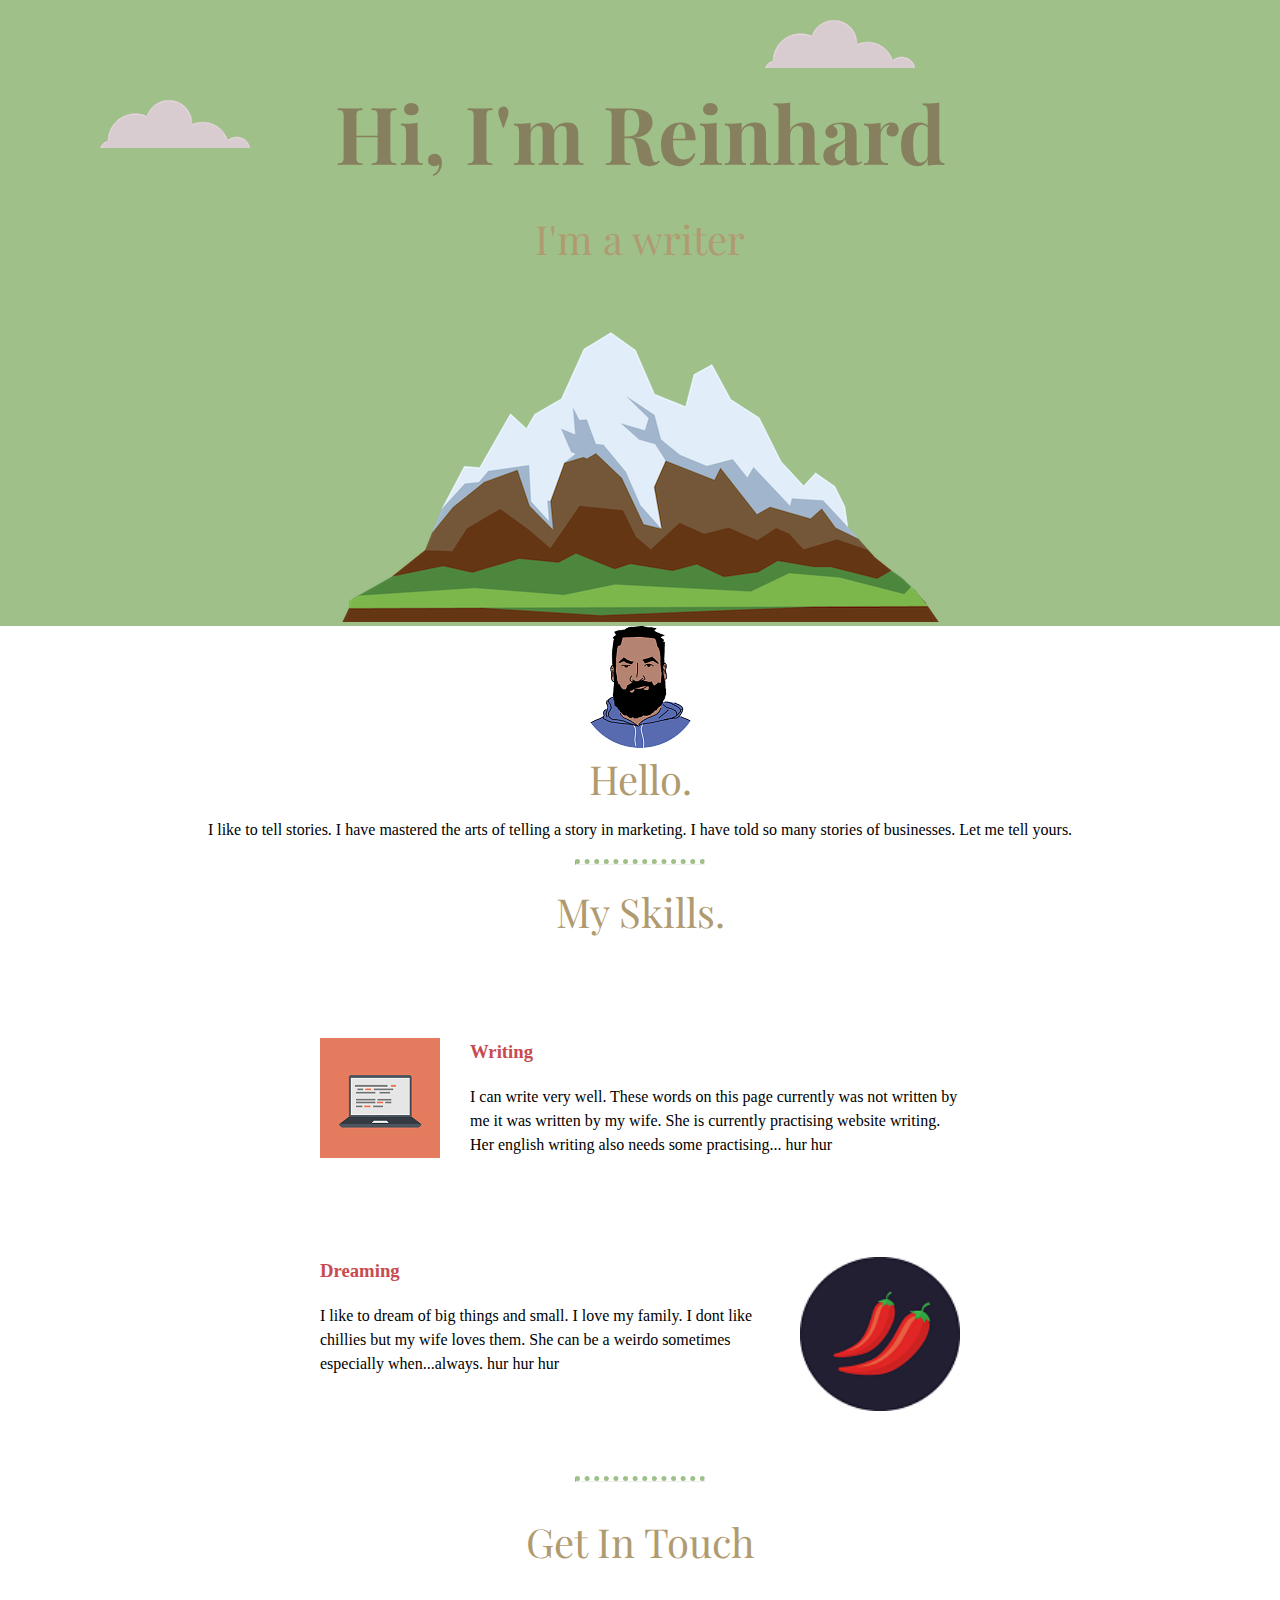
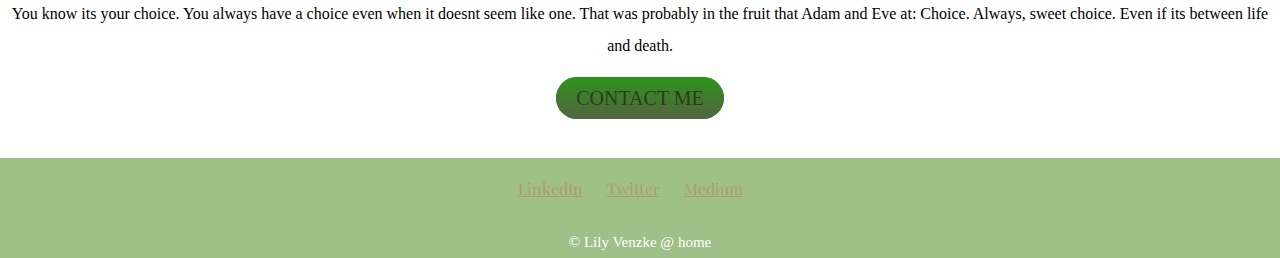
<file: index.html>
<!DOCTYPE html>
<html lang="en" dir="ltr">

<head>
  <meta charset="utf-8">
  <title>Reinhard Venzke</title>
  <link rel="stylesheet" href="css/styles.css">
  <link rel="icon" href="images/favicon groter.png">
  <link rel="preconnect" href="https://fonts.googleapis.com">
  <link rel="preconnect" href="https://fonts.gstatic.com" crossorigin>
  <link href="https://fonts.googleapis.com/css2?family=Playfair+Display:ital,wght@0,600;1,400&display=swap" rel="stylesheet">
</head>

<body>
  <div class="top_container">
    <img class="cloud_top" src="images/cloud.png" alt="cloud">

    <h1>Hi, I'm Reinhard</h1>
    <h2>I'm a writer </h2>
    <img class="cloud_bottom" src="images/cloud.png" alt="cloud">
    <img src="images/mountain.png" alt="mountain">
  </div>

  <div class="middle_container">
    <div class="profile">
      <img class="reinhard_foto_2" src="images/Reinhard_foto_2.png" alt="Reinhard_photo">
      <h2>Hello.</h2>
      <p>
        I like to tell stories. I have mastered the arts of telling a story in marketing. I have told so
        many stories of businesses. Let me tell yours.
      </p>
    </div>
    <hr>

    <div class="skills">
      <h2>My Skills.</h2>
      <div class="skill-row">
        <img class="computer_image" src="images/computer.png" alt="computer">
        <h3>Writing</h3>
        <p>I can write very well. These words on this page currently was not written by me it was written by my wife.
          She is currently practising website writing. Her english writing also needs some practising... hur hur</p>
      </div>
      <div class="skill-row">
        <img class="chillies_image" src="images/chillies.png" alt="chillies">
        <h3>Dreaming</h3>
        <p>I like to dream of big things and small. I love my family. I dont like chillies but my wife loves them. She
          can be a weirdo sometimes especially when...always. hur hur hur
      </div>
    </div>

    <hr>
    <div class="contact-me">
      <h2>Get In Touch</h2>
      <p> You know its your choice. You always have a choice even when it doesnt seem like one.
        That was probably in the fruit that Adam and Eve at: Choice. Always, sweet choice. Even if its
        between life and death.</p>
      <a class="btn" href="mailto:name@email.com">CONTACT ME</a>
    </div>
  </div>


  <div class="bottom_container">
    <a class="footer-link" href="https://www.linkedin.com/">LinkedIn</a>
    <a class="footer-link" href="https://twitter.com/">Twitter</a>
    <a class="footer-link" href="https://www.appbrewery.co/">Medium</a>
    <p class="copyright_paragraph">© Lily Venzke @ home</p>
  </div>


</body>

</html>
</file>
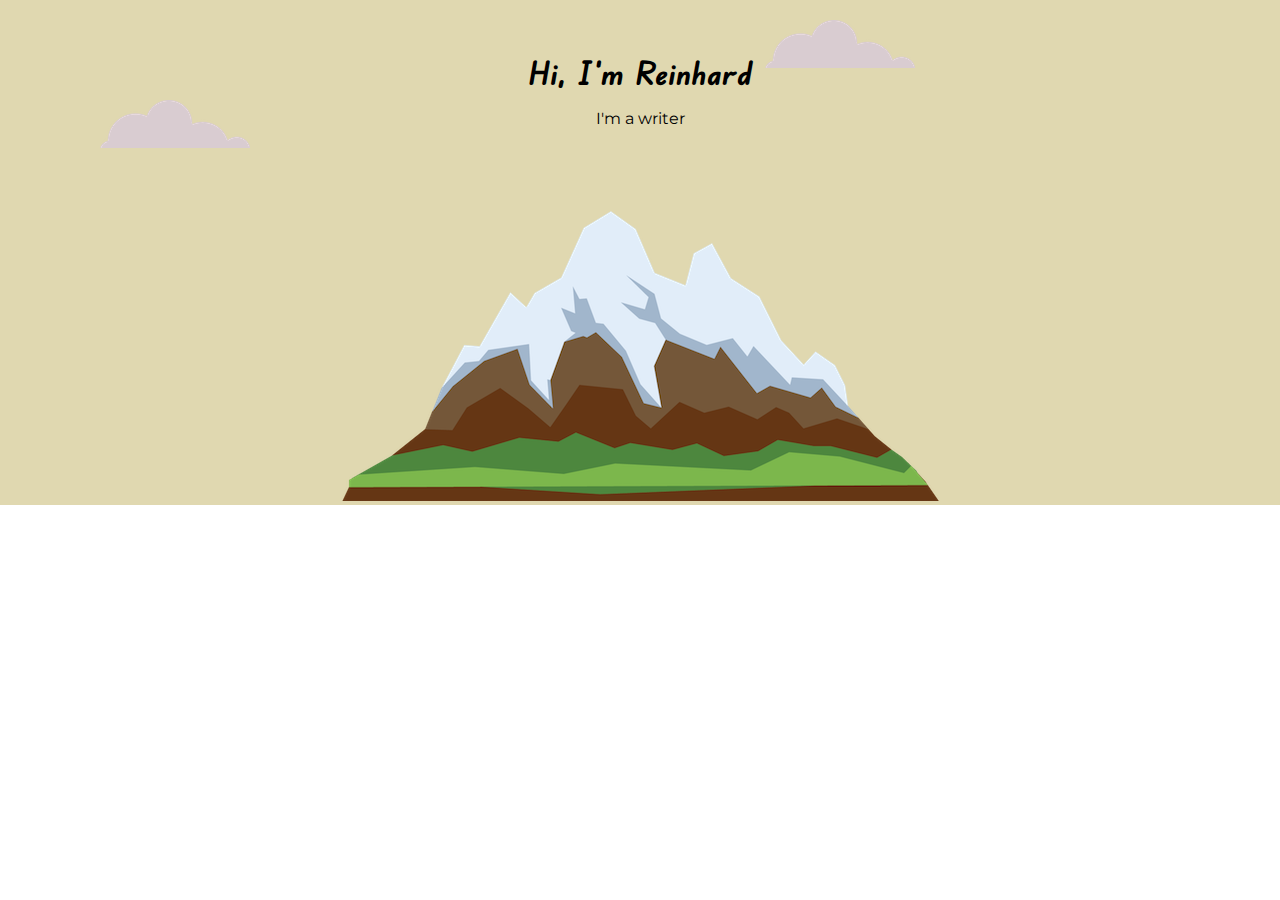
<file: 3 CSS- Reinhards Site/index.html>
<!DOCTYPE html>
<html lang="en" dir="ltr">
  <head>
    <meta charset="utf-8">
    <title>Reinhard Venzke</title>
    <link rel="stylesheet" href="css/styles.css">
    <link rel="icon" href="images/favicon groter.png">
    <link rel="preconnect" href="https://fonts.googleapis.com">
    <link rel="preconnect" href="https://fonts.gstatic.com" crossorigin>
    <link href="https://fonts.googleapis.com/css2?family=Edu+VIC+WA+NT+Beginner:wght@500&family=Montserrat:wght@100;400&display=swap" rel="stylesheet">
  </head>
  <body>
      <div class="top_container">
        <img class="cloud_top"src="images/cloud.png" alt="cloud">

        <h1>Hi, I'm Reinhard</h1>
        <p>I'm a writer </p>
        <img class="cloud_bottom"src="images/cloud.png" alt="cloud">
        <img src="images/mountain.png" alt="mountain">
      </div>

      <div class="middle_container">


      </div>

      <div class="bottom_container">

      </div>

  </body>
</html>
</file>
<file: css/styles.css>
h1{
  margin: 0;
  font-size: 5rem;
  font-family: 'Playfair Display', serif;
  color: #87805E;
  line-height: 2;
}
h2{
  margin: 0;
  font-size: 2.5rem;
  font-family: 'Playfair Display', serif;
  /*color: #DEA057;*/
  color: #B09B71;
  font-weight: normal;
}

h3{
  color: #C74B50;
}

body{
  text-align: center;
  margin: 0;
}

hr{
  color: #9FC088;
  border-top: 5px dotted;
  width: 10%;
  margin: 20px auto 20px auto;
}

/********************************Class****************************************/
.reinhard_foto{
  /*border-radius:50%;*/
  display: block;
}
.top_container{
  background-repeat: no-repeat;
  background-position: center center;
  background-color:#9FC088;
  text-align: center;
}

.contact-me{
  line-height: 2;
}

.bottom_container{
  height: 100px;
  margin-top: 40px;
  background-color: #9FC088;
}

.footer-link{
  color: #B09B71;
  font-family: 'Playfair Display', serif;
  margin-right: 20px;
  position: relative;
  top: 20px;
}

.copyright_paragraph{
  color: white;
  font-size: 15px;
  position: relative;
  top: 40px;
}

.cloud_top{
  position: relative;
  top: 20px;
  left: 200px;
}
.cloud_bottom{
  position: absolute;
  top: 100px;
  left:100px;
}

.skill-row{
  /*display: inline-block;*/
  width: 50%;
  /*margin-top: 100px;
  margin-bottom: 100px;
  margin-top: 6.25rem;
  margin-bottom: 6.25rem;*/
  margin: 100px auto 100px auto;
  text-align: left;
  line-height: 1.5;
}
.computer_image{
   /*width: 15%; This is the width in relation to the parent which is the skill row*/
   float: left;
   margin-right: 30px;
}

.chillies_image{
  width: 25%;
  float: right;
  margin-left: 30px;
}

/*.middle_container{
  height: 200px;
  width: 200px;
  background-color: gold;
}
.bottom_container{
  height: 200px;
  width: 200px;
  background-color: silver;
}*/

/*.top{
  background-color: red;
  width:200px;
  height:200px;
  position: absolute;
  top: 400px;
  left: 400px;
  /* This is to display the cubes from left to right next to each other.
  display: inline-relative;
  position:relative;
  left:400px;
}
.bottom{
  background-color: yellow;
  width: 200px;
  height:200px;
  position: absolute;
  top: 0px;
  /* This is to display the cubes from left to right next to each other.
  display: inline-relative;
  position:relative;
  bottom:400px;
  left:200px;
}
.middle{
  background-color: blue;
  width: 200px;
  height:200px;
  position: absolute;
  top: 200px;
  left: 200px;

  /* This is to display the cubes from left to right next to each other./*
  display: inline-relative;
  position: relative;
  bottom:200px;
}*/


.btn {
  background: #2c941c;
  background-image: -webkit-linear-gradient(top, #2c941c, #54633f);
  background-image: -moz-linear-gradient(top, #2c941c, #54633f);
  background-image: -ms-linear-gradient(top, #2c941c, #54633f);
  background-image: -o-linear-gradient(top, #2c941c, #54633f);
  background-image: linear-gradient(to bottom, #2c941c, #54633f);
  -webkit-border-radius: 28;
  -moz-border-radius: 28;
  border-radius: 28px;
  font-family: Georgia;
  color: #2c3b1b;
  font-size: 20px;
  padding: 10px 20px 10px 20px;
  text-decoration: none;
}

.btn:hover {
  background: #81c769;
  background-image: -webkit-linear-gradient(top, #81c769, #54633f);
  background-image: -moz-linear-gradient(top, #81c769, #54633f);
  background-image: -ms-linear-gradient(top, #81c769, #54633f);
  background-image: -o-linear-gradient(top, #81c769, #54633f);
  background-image: linear-gradient(to bottom, #81c769, #54633f);
  text-decoration: none;
}
</file>
<file: 3 CSS- Reinhards Site/css/styles.css>
h1{
  margin: 0;
  font-family: "Edu VIC WA NT Beginner", sans-serif;
}

h2{

}

h3{

}

body{
  margin: 0;
  font-family: "Montserrat", sans-serif;
}

/********************************Class****************************************/
.top_container{
  background-color:#E0D8B0;
  text-align: center;
}
.cloud_top{
  position: relative;
  top: 20px;
  left: 200px;
}
.cloud_bottom{
  position: absolute;
  top: 100px;
  left:100px;
}
/*.middle_container{
  height: 200px;
  width: 200px;
  background-color: gold;
}
.bottom_container{
  height: 200px;
  width: 200px;
  background-color: silver;
}*/

/*.top{
  background-color: red;
  width:200px;
  height:200px;
  position: absolute;
  top: 400px;
  left: 400px;
  /* This is to display the cubes from left to right next to each other.
  display: inline-relative;
  position:relative;
  left:400px;
}
.bottom{
  background-color: yellow;
  width: 200px;
  height:200px;
  position: absolute;
  top: 0px;
  /* This is to display the cubes from left to right next to each other.
  display: inline-relative;
  position:relative;
  bottom:400px;
  left:200px;
}
.middle{
  background-color: blue;
  width: 200px;
  height:200px;
  position: absolute;
  top: 200px;
  left: 200px;

  /* This is to display the cubes from left to right next to each other./*
  display: inline-relative;
  position: relative;
  bottom:200px;
}*/
</file>
